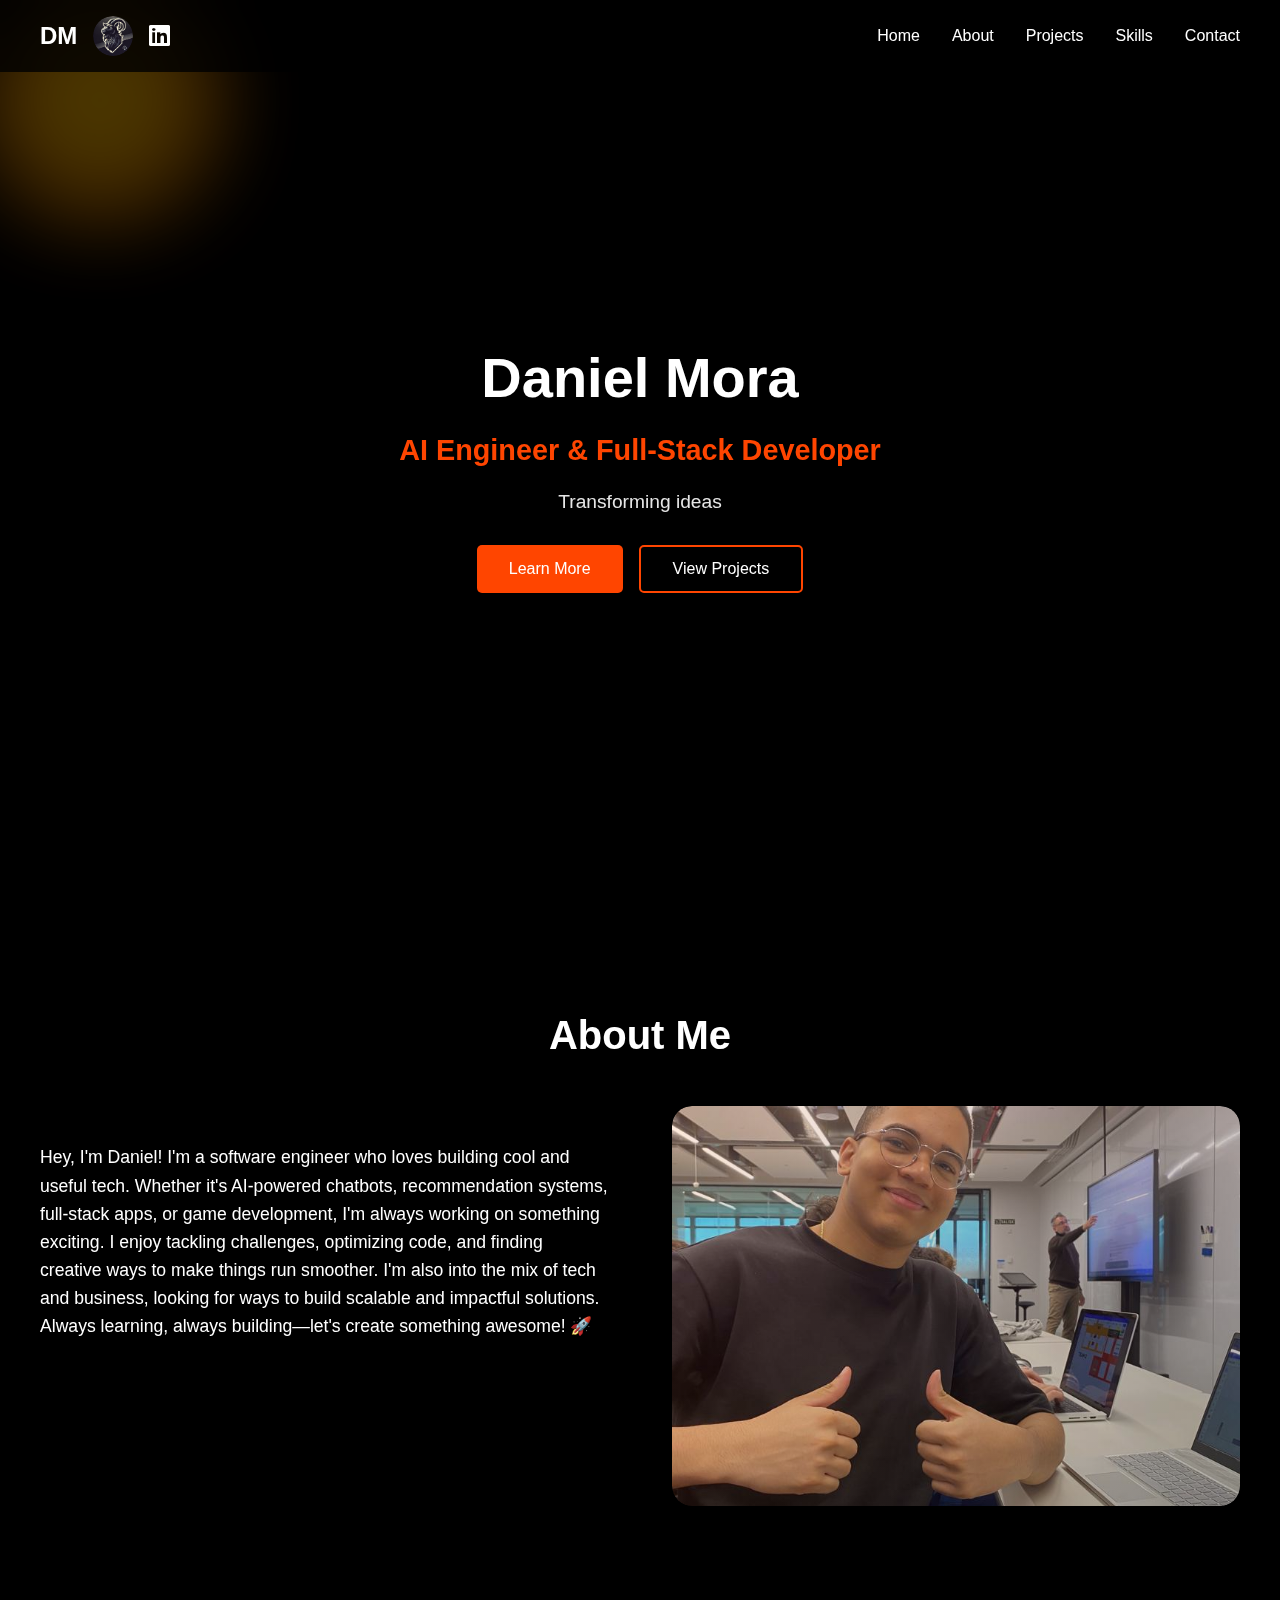
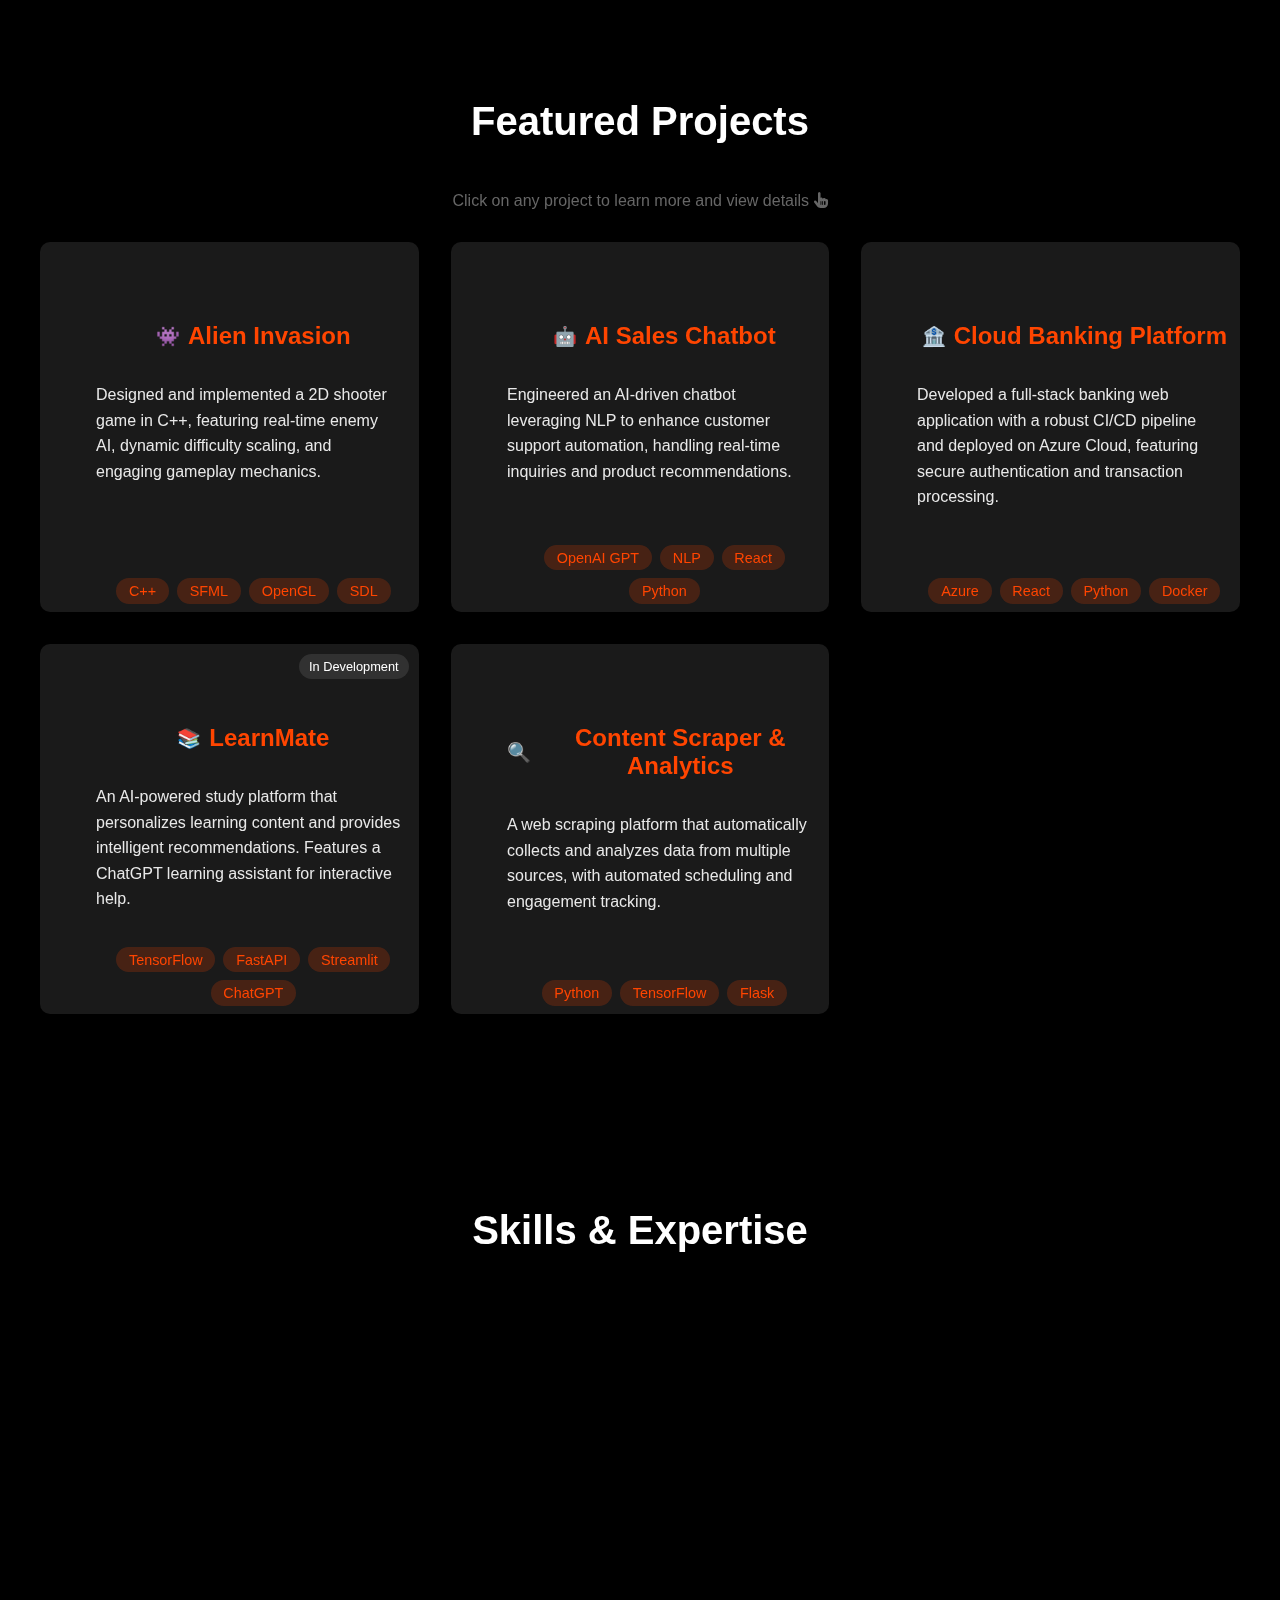
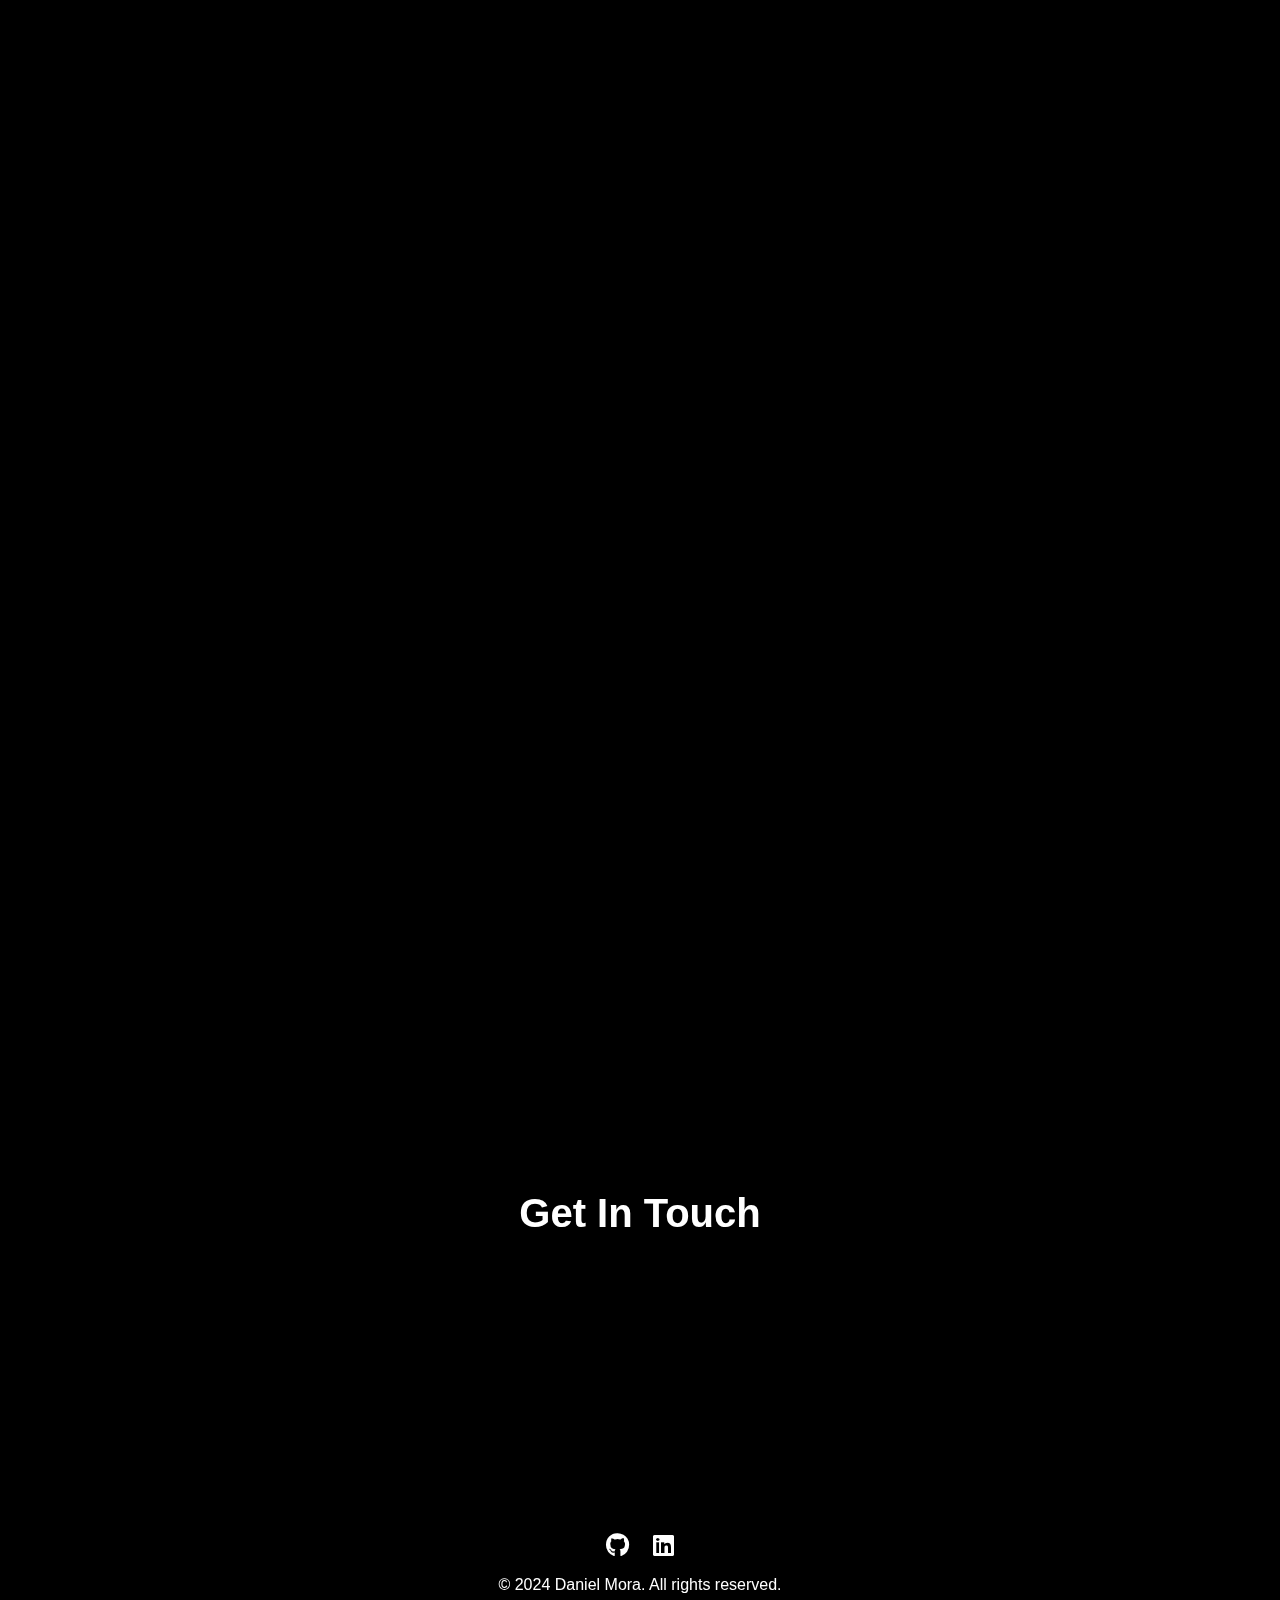
<file: index.html>
<!DOCTYPE html>
<html lang="en">
<head>
    <meta charset="UTF-8">
    <meta name="viewport" content="width=device-width, initial-scale=1.0">
    <title>Daniel Mora - AI & Software Engineer</title>
    <link rel="stylesheet" href="css-files/style.css">
    <link rel="stylesheet" href="https://cdnjs.cloudflare.com/ajax/libs/font-awesome/6.0.0/css/all.min.css">
    <link rel="icon" href="images/favicon.png" type="image/png">
</head>
<body>
    <!-- Add blobs to simulate the lava lamp -->
    <div class="lava-lamp">
        <div class="blob"></div>
        <div class="blob"></div>
        <div class="blob"></div>
    </div>

    <!-- Navigation -->
    <nav class="navbar">
        <div class="nav-content">
            <div class="logo-section">
                <div class="logo">DM</div>
                <div class="social-nav">
                    <a href="https://github.com/daMS2005" target="_blank" class="github-link">
                        <img src="images/githubpfp.png" alt="GitHub Profile" class="github-profile-pic">
                    </a>
                    <a href="https://www.linkedin.com/in/daniel-arturo-mora-00747524b/" target="_blank" class="linkedin-nav">
                        <i class="fab fa-linkedin"></i>
                    </a>
                </div>
            </div>
            <ul class="nav-links">
                <li><a href="#home">Home</a></li>
                <li><a href="#aboutMe">About</a></li>
                <li><a href="#projects">Projects</a></li>
                <li><a href="#skills">Skills</a></li>
                <li><a href="#contact">Contact</a></li>
            </ul>
        </div>
    </nav>

    <!-- Hero Section -->
    <section id="home" class="hero">
        <div class="hero-content">
            <h1>Daniel Mora</h1>
            <h2>AI Engineer & Full-Stack Developer</h2>
            <p class="tagline">Transforming ideas into intelligent solutions through AI and innovative technology</p>
            <div class="cta-buttons">
                <button id="learnMoreBtn" class="primary-btn">Learn More</button>
                <button id="viewProjectsBtn" class="secondary-btn" aria-label="View my projects">View Projects</button>
            </div>
        </div>
    </section>

    <!-- About Me Section -->
    <section id="aboutMe" class="section">
        <div class="container">
            <h2>About Me</h2>
            <div class="about-content">
                <div class="about-text">
                    <p>
                        Hey, I'm Daniel! I'm a software engineer who loves building cool and useful tech. Whether it's AI-powered chatbots, recommendation systems, full-stack apps, or game development, I'm always working on something exciting. I enjoy tackling challenges, optimizing code, and finding creative ways to make things run smoother. I'm also into the mix of tech and business, looking for ways to build scalable and impactful solutions. Always learning, always building—let's create something awesome! 🚀
                    </p>
                    <div class="about-details">
                        <div class="detail-item">
                            <i class="fas fa-graduation-cap"></i>
                            <span>IE University</span>
                        </div>
                        <div class="detail-item">
                            <i class="fas fa-code"></i>
                            <span>AI & ML Expert</span>
                        </div>
                        <div class="detail-item">
                            <i class="fas fa-globe"></i>
                            <span>3 Languages</span>
                        </div>
                    </div>
                </div>
                <div class="about-image">
                    <img src="images/profile.png" alt="Daniel Mora - AI & Software Engineer" class="profile-image">
                    <div class="image-backdrop"></div>
                </div>
            </div>
        </div>
    </section>

    <!-- Projects Section -->
    <section id="projects" class="section">
        <div class="container">
            <h2>Featured Projects</h2>
            <p class="project-instruction" style="text-align: center; margin-bottom: 2rem; color: #666;">Click on any project to learn more and view details <i class="fas fa-hand-pointer"></i></p>
            <div class="projects-grid">
                <a href="https://github.com/daMS2005/alieninvasion" target="_blank" class="project-card">
                    <div class="card-inner">
                        <div class="card-front">
                            <h3>Alien Invasion</h3>
                            <p>Designed and implemented a 2D shooter game in C++, featuring real-time enemy AI, dynamic difficulty scaling, and engaging gameplay mechanics.</p>
                            <div class="project-tech">
                                <span>C++</span>
                                <span>SFML</span>
                                <span>OpenGL</span>
                                <span>SDL</span>
                            </div>
                        </div>
                        <div class="card-back">
                            <div class="project-screenshots">
                                <div class="screenshot-gallery">
                                    <img src="alieninvasionpics/gameplay.png" alt="Alien Invasion Gameplay" class="active">
                                    <img src="alieninvasionpics/enemies.png" alt="Alien Invasion Enemies">
                                    <img src="alieninvasionpics/shooting.png" alt="Alien Invasion Shooting Mechanics">
                                    <img src="alieninvasionpics/score.png" alt="Alien Invasion Scoring System">
                                </div>
                                <div class="screenshot-nav">
                                    <button class="prev-btn">❮</button>
                                    <button class="next-btn">❯</button>
                                </div>
                            </div>
                            <h3>Game Features</h3>
                            <ul class="feature-list">
                                <li>🎮 Real-time Enemy AI</li>
                                <li>📈 Dynamic Difficulty Scaling</li>
                                <li>🎯 Pathfinding AI</li>
                                <li>💥 Optimized Game Loop</li>
                                <li>🎨 2D Graphics & Rendering</li>
                            </ul>
                            <h3>Technologies Used</h3>
                            <ul class="tech-list">
                                <li>C++: Object-oriented programming</li>
                                <li>SFML: Game development framework</li>
                                <li>OpenGL & SDL: Graphics & rendering</li>
                                <li>GitHub: Version control</li>
                            </ul>
                        </div>
                    </div>
                </a>
                <a href="https://github.com/daMS2005/AI_BotAssistent_Personality" target="_blank" class="project-card">
                    <div class="card-inner">
                        <div class="card-front">
                            <h3>AI Sales Chatbot</h3>
                            <p>Engineered an AI-driven chatbot leveraging NLP to enhance customer support automation, handling real-time inquiries and product recommendations.</p>
                            <div class="project-tech">
                                <span>OpenAI GPT</span>
                                <span>NLP</span>
                                <span>React</span>
                                <span>Python</span>
                            </div>
                        </div>
                        <div class="card-back">
                            <h3>Features</h3>
                            <ul class="feature-list">
                                <li>🤖 Real-time Customer Support</li>
                                <li>💬 Natural Language Processing</li>
                                <li>🛍️ Product Recommendations</li>
                                <li>📱 Multi-platform Integration</li>
                                <li>📊 Analytics Dashboard</li>
                            </ul>
                            <h3>Technologies Used</h3>
                            <ul class="tech-list">
                                <li>AI & NLP: OpenAI GPT, spaCy, NLTK</li>
                                <li>Backend: Python (Flask, FastAPI)</li>
                                <li>Frontend: React.js, Next.js</li>
                                <li>Cloud: AWS Lambda, Firebase</li>
                                <li>Database: MongoDB, Redis</li>
                            </ul>
                        </div>
                    </div>
                </a>
                <a href="https://github.com/IE-BestBank" target="_blank" class="project-card">
                    <div class="card-inner">
                        <div class="card-front">
                            <h3>Cloud Banking Platform</h3>
                            <p>Developed a full-stack banking web application with a robust CI/CD pipeline and deployed on Azure Cloud, featuring secure authentication and transaction processing.</p>
                            <div class="project-tech">
                                <span>Azure</span>
                                <span>React</span>
                                <span>Python</span>
                                <span>Docker</span>
                            </div>
                        </div>
                        <div class="card-back">
                            <h3>Features</h3>
                            <ul class="feature-list">
                                <li>🔒 Secure Authentication</li>
                                <li>💳 Account Management</li>
                                <li>💸 Transaction Processing</li>
                                <li>📊 Analytics Dashboard</li>
                                <li>🔄 CI/CD Pipeline</li>
                            </ul>
                            <h3>Technologies Used</h3>
                            <ul class="tech-list">
                                <li>Backend: Python (FastAPI), Node.js</li>
                                <li>Frontend: React.js, TailwindCSS</li>
                                <li>Cloud: Azure, Docker, Kubernetes</li>
                                <li>Security: OAuth2, JWT</li>
                                <li>CI/CD: GitHub Actions, Azure DevOps</li>
                            </ul>
                        </div>
                    </div>
                </a>
                <a href="https://github.com/EduRecommender/LearnMate" target="_blank" class="project-card">
                    <div class="coming-soon-tag">In Development</div>
                    <div class="card-inner">
                        <div class="card-front">
                            <h3>LearnMate</h3>
                            <p>An AI-powered study platform that personalizes learning content and provides intelligent recommendations. Features a ChatGPT learning assistant for interactive help.</p>
                            <div class="project-tech">
                                <span>TensorFlow</span>
                                <span>FastAPI</span>
                                <span>Streamlit</span>
                                <span>ChatGPT</span>
                            </div>
                        </div>
                        <div class="card-back">
                            <h3>Features</h3>
                            <ul class="feature-list">
                                <li>🤖 ChatGPT-Powered Learning Assistant</li>
                                <li>🎯 Personalized Learning Recommendations</li>
                                <li>📊 Performance Analytics</li>
                                <li>🔄 Cross-Model Validation</li>
                                <li>🌐 Multi-Platform Integration</li>
                            </ul>
                            <h3>Technologies Used</h3>
                            <ul class="tech-list">
                                <li>ML & AI: TensorFlow, Scikit-Learn, Collaborative & Content-Based Filtering</li>
                                <li>NLP: ChatGPT, spaCy, NLTK, Hugging Face Transformers</li>
                                <li>Cross-Model: DeepSeek</li>
                                <li>Backend: Python (FastAPI, Flask)</li>
                                <li>Frontend: Streamlit</li>
                                <li>APIs: OpenAI (ChatGPT), Google Books, YouTube Data, Deepseek</li>
                            </ul>
                        </div>
                    </div>
                </a>
                <div class="project-card" onclick="showPrivateRepoPopup()">
                    <div class="card-inner">
                        <div class="card-front">
                            <h3>Content Scraper & Analytics</h3>
                            <p>A web scraping platform that automatically collects and analyzes data from multiple sources, with automated scheduling and engagement tracking.</p>
                            <div class="project-tech">
                                <span>Python</span>
                                <span>TensorFlow</span>
            
                                <span>Flask</span>
                            </div>
                        </div>
                        <div class="card-back">
                            <h3>Features</h3>
                            <ul class="feature-list">
                                <li>🌐 Web Scraping & Data Extraction</li>
                                <li>📊 Data Processing & Analytics</li>
                                <li>🤖 AI-Driven Content Creation</li>
                                <li>📈 Engagement Tracking</li>
                                <li>🔄 Automated Task Scheduling</li>
                            </ul>
                            <h3>Technologies Used</h3>
                            <ul class="tech-list">
                                <li>Web Scraping: BeautifulSoup, Scrapy, Selenium</li>
                                <li>Data Processing: Pandas, NumPy, Apache Spark</li>
                                <li>AI & ML: TensorFlow, OpenAI GPT</li>
                                <li>Cloud: AWS S3, Google Cloud Functions</li>
                                <li>Backend: Python (Flask), Celery</li>
                                <li>Database: PostgreSQL, Firebase Firestore</li>
                            </ul>
                        </div>
                    </div>
                </div>
            </div>
        </div>
    </section>

    <!-- Popup Modal -->
    <div id="comingSoonModal" class="modal">
        <div class="modal-content">
            <span class="close-modal">&times;</span>
            <h3>Private Repository</h3>
            <p>This project is currently in a private repository. Please contact me for more information or to view the code.</p>
        </div>
    </div>

    <!-- Skills Section -->
    <section id="skills" class="section">
        <div class="container">
            <h2>Skills & Expertise</h2>
            <div class="skills-grid">
                <div class="skill-category">
                    <h3>Programming & Development</h3>
                    <div class="skill-subcategory">
                        <h4>Languages</h4>
                        <ul>
                            <li>Python (Advanced)</li>
                            <li>C++ (Intermediate)</li>
                            <li>JavaScript (Intermediate)</li>
                            <li>SQL (Advanced)</li>
                        </ul>
                    </div>
                    <div class="skill-subcategory">
                        <h4>Backend Development</h4>
                        <ul>
                            <li>Python (FastAPI, Flask)</li>
                            <li>Node.js (Intermediate)</li>
                        </ul>
                    </div>
                    <div class="skill-subcategory">
                        <h4>Frontend Development</h4>
                        <ul>
                            <li>Vue.js</li>
                        </ul>
                    </div>
                    <div class="skill-subcategory">
                        <h4>Cloud & DevOps</h4>
                        <ul>
                            <li>Azure</li>
                            <li>Bicep (Intermediate)</li>
                        </ul>
                    </div>
                    <div class="skill-subcategory">
                        <h4>Infrastructure Tools</h4>
                        <ul>
                            <li>CMake</li>
                            <li>Makefile</li>
                        </ul>
                    </div>
                </div>
                <div class="skill-category">
                    <h3>CI/CD & DevOps</h3>
                    <ul>
                        <li>GitHub Actions</li>
                        <li>Azure DevOps</li>
                        <li>Docker & Containerization</li>
                        <li>Kubernetes Orchestration</li>
                        <li>Jenkins Pipeline Automation</li>
                        <li>Infrastructure as Code (IaC)</li>
                        <li>Automated Testing Integration</li>
                        <li>Continuous Deployment</li>
                    </ul>
                </div>
                <div class="skill-category">
                    <h3>Game Development</h3>
                    <ul>
                        <li>Object-Oriented Programming (OOP)</li>
                        <li>Game Mechanics Design</li>
                        <li>SFML for Graphics Rendering</li>
                    </ul>
                </div>
                <div class="skill-category">
                    <h3>Machine Learning & AI</h3>
                    <ul>
                        <li>Natural Language Processing (NLP)</li>
                        <li>Scikit-Learn, TensorFlow</li>
                        <li>AI-based Security Models</li>
                        <li>Recommendation Systems</li>
                        <li>CrewAI for AI Chatbot Development</li>
                    </ul>
                </div>
                <div class="skill-category">
                    <h3>Data Processing & Visualization</h3>
                    <ul>
                        <li>Power BI, Tableau</li>
                        <li>Pandas, NumPy</li>
                        <li>MySQL, PostgreSQL, MongoDB</li>
                    </ul>
                </div>
                <div class="skill-category">
                    <h3>Software Testing & Automation</h3>
                    <ul>
                        <li>ML Model Testing & Hyperparameter Tuning</li>
                        <li>Debugging & Data Pipeline Optimization</li>
                        <li>Web Scraping & API Integration</li>
                    </ul>
                </div>
                <div class="skill-category">
                    <h3>Computer Skills</h3>
                    <ul>
                        <li>Photoshop (Intermediate)</li>
                        <li>Social Media Management</li>
                    </ul>
                </div>
            </div>
        </div>
    </section>

    <!-- Contact Section -->
    <section id="contact" class="section">
        <div class="container">
            <h2>Get In Touch</h2>
            <div class="contact-content" style="display: flex; justify-content: center;">
                <div class="contact-info" style="text-align: center;">
                    <div class="contact-item">
                        <i class="fas fa-envelope"></i>
                        <span>damorasoler@gmail.com</span>
                    </div>
                    <div class="contact-item">
                        <i class="fas fa-phone"></i>
                        <span>+34 614 21 17 93</span>
                    </div>
                    <div class="contact-item">
                        <i class="fas fa-map-marker-alt"></i>
                        <span>Madrid, Spain</span>
                    </div>
    
                </div>
            </div>
        </div>
    </section>

    <!-- Footer -->
    <footer>
        <div class="container">
            <div class="footer-content">
                <div class="social-links">
                    <a href="https://github.com/daMS2005" target="_blank" title="GitHub Profile"><i class="fab fa-github"></i></a>
                    <a href="https://www.linkedin.com/in/daniel-arturo-mora-00747524b/" target="_blank" title="LinkedIn Profile"><i class="fab fa-linkedin"></i></a>
                </div>
                <p>&copy; 2024 Daniel Mora. All rights reserved.</p>
            </div>
        </div>
    </footer>

    <script src="javascript-files/main.js"></script>
</body>
</html>
</file>
<file: css-files/style.css>
/* Base styles and lava lamp effect */
body {
  margin: 0;
  height: 100vh;
  background: #000;
  overflow-x: hidden;
  position: relative;
  font-family: 'Inter', -apple-system, BlinkMacSystemFont, 'Segoe UI', Roboto, sans-serif;
  color: #fff;
}

.lava-lamp {
  position: fixed;
  top: 0;
  left: 0;
  width: 100%;
  height: 100%;
  overflow: hidden;
  z-index: -1;
  opacity: 0.3;
}

.blob {
  position: absolute;
  width: 200px;
  height: 200px;
  background-color: rgba(255, 69, 0, 0.7); /* Lava-like color */
  border-radius: 50%;
  filter: blur(50px);
  animation: moveBlobs 10s infinite alternate ease-in-out;
}

.blob:nth-child(2) {
  background-color: rgba(255, 140, 0, 0.7);
  animation-duration: 12s;
}

.blob:nth-child(3) {
  background-color: rgba(255, 215, 0, 0.7);
  animation-duration: 15s;
}

@keyframes moveBlobs {
  0% {
      transform: translate(0, 0) scale(1);
  }
  100% {
      transform: translate(400px, 400px) scale(1.5);
  }
}

/* Navigation */
.navbar {
  position: fixed;
  top: 0;
  left: 0;
  width: 100%;
  background: rgba(0, 0, 0, 0.8);
  backdrop-filter: blur(10px);
  z-index: 1000;
  padding: 1rem 0;
}

.nav-content {
  max-width: 1200px;
  margin: 0 auto;
  display: flex;
  justify-content: space-between;
  align-items: center;
  padding: 0 2rem;
}

.logo {
  font-size: 1.5rem;
  font-weight: bold;
  color: #fff;
}

.nav-links {
  display: flex;
  list-style: none;
  gap: 2rem;
  margin: 0;
  padding: 0;
}

.nav-links a {
  color: #fff;
  text-decoration: none;
  transition: color 0.3s ease;
}

.nav-links a:hover {
  color: #ff4500;
}

/* Hero Section */
.hero {
  height: 100vh;
  display: flex;
  align-items: center;
  justify-content: center;
  text-align: center;
  padding: 0 2rem;
}

.hero-content {
  max-width: 800px;
}

.hero h1 {
  font-size: 3.5rem;
  margin-bottom: 1rem;
}

.hero h2 {
  font-size: 1.8rem;
  color: #ff4500;
  margin-bottom: 1.5rem;
}

.tagline {
  font-size: 1.2rem;
  margin-bottom: 2rem;
  opacity: 0.9;
}

/* Buttons */
.cta-buttons {
  display: flex;
  gap: 1rem;
  justify-content: center;
}

.primary-btn, .secondary-btn {
  padding: 0.8rem 2rem;
  border: none;
  border-radius: 5px;
  font-size: 1rem;
  cursor: pointer;
  transition: transform 0.3s ease;
}

.primary-btn {
  background: #ff4500;
  color: #fff;
}

.secondary-btn {
  background: transparent;
  border: 2px solid #ff4500;
  color: #fff;
}

.primary-btn:hover, .secondary-btn:hover {
  transform: translateY(-2px);
}

/* Sections */
.section {
  padding: 5rem 2rem;
  max-width: 1200px;
  margin: 0 auto;
}

.container {
  max-width: 1200px;
  margin: 0 auto;
}

h2 {
  font-size: 2.5rem;
  margin-bottom: 3rem;
  text-align: center;
}

/* About Section */
.about-content {
  display: grid;
  grid-template-columns: 1fr 1fr;
  gap: 4rem;
  align-items: center;
}

.about-text p {
  font-size: 1.1rem;
  line-height: 1.6;
  margin-bottom: 2rem;
}

.about-details {
  display: grid;
  grid-template-columns: repeat(3, 1fr);
  gap: 2rem;
}

.detail-item {
  text-align: center;
  padding: 1.5rem;
  background: rgba(255, 255, 255, 0.1);
  border-radius: 10px;
  transition: transform 0.3s ease;
}

.detail-item:hover {
  transform: translateY(-5px);
}

.detail-item i {
  font-size: 2rem;
  color: #ff4500;
  margin-bottom: 1rem;
}

.about-image {
  position: relative;
  width: 100%;
  height: 400px;
  display: flex;
  align-items: center;
  justify-content: center;
  overflow: hidden;
  border-radius: 20px;
  box-shadow: 0 8px 32px rgba(0, 0, 0, 0.1);
}

.profile-image {
  width: 100%;
  height: 100%;
  object-fit: cover;
  border-radius: 20px;
  transition: transform 0.3s ease;
  z-index: 1;
}

.image-backdrop {
  position: absolute;
  top: 0;
  left: 0;
  width: 100%;
  height: 100%;
  background: linear-gradient(135deg, rgba(255, 69, 0, 0.1), rgba(0, 0, 0, 0.3));
  border-radius: 20px;
  z-index: 2;
  pointer-events: none;
}

.about-image:hover .profile-image {
  transform: scale(1.05);
}

/* Projects Section */
.projects-grid {
  display: grid;
  grid-template-columns: repeat(auto-fit, minmax(300px, 1fr));
  gap: 2rem;
}

.project-card {
  background: rgba(255, 255, 255, 0.1);
  padding: 2rem;
  border-radius: 10px;
  transition: transform 0.3s ease, box-shadow 0.3s ease;
  display: flex;
  flex-direction: column;
  justify-content: space-between;
  min-height: 370px;
  text-decoration: none;
  color: inherit;
  cursor: pointer;
  position: relative;
  overflow: hidden;
  perspective: 1000px;
  box-sizing: border-box;
}

.card-inner {
  position: relative;
  width: 100%;
  height: 100%;
  text-align: center;
  transition: transform 0.8s ease;
  transform-style: preserve-3d;
  display: flex;
  align-items: center;
  justify-content: center;
  will-change: transform;
}

.project-card:hover .card-inner {
  transform: rotateY(180deg);
}

.card-front, .card-back {
  position: absolute;
  width: 100%;
  height: 100%;
  backface-visibility: hidden;
  padding: 1rem;
  left: 0;
  top: 0;
  display: flex;
  flex-direction: column;
  align-items: center;
  justify-content: center;
}

.card-back {
  background: linear-gradient(135deg, rgba(20, 20, 20, 0.95), rgba(40, 40, 40, 0.95));
  backdrop-filter: blur(10px);
  padding: 20px;
  transform: rotateY(180deg);
  overflow-y: auto;
  border-radius: 10px;
  box-shadow: 0 0 30px rgba(255, 69, 0, 0.15),
              inset 0 0 20px rgba(255, 69, 0, 0.1);
  display: flex;
  flex-direction: column;
  align-items: center;
  justify-content: flex-start;
  height: 100%;
  width: 100%;
  position: absolute;
  top: 0;
  left: 0;
  box-sizing: border-box;
  border: 1px solid rgba(255, 69, 0, 0.1);
}

.project-screenshots {
  background: linear-gradient(135deg, rgba(0, 0, 0, 0.8), rgba(255, 69, 0, 0.1));
  border-radius: 15px;
  padding: 15px;
  margin: 1rem auto;
  position: relative;
  height: 200px;
  width: 100%;
  display: flex;
  align-items: center;
  justify-content: center;
  border: 1px solid rgba(255, 69, 0, 0.2);
  box-shadow: 0 8px 32px rgba(0, 0, 0, 0.1);
  backdrop-filter: blur(10px);
}

.screenshot-gallery {
  width: 100%;
  height: 100%;
  position: relative;
  display: flex;
  align-items: center;
  justify-content: center;
  border-radius: 10px;
  overflow: hidden;
}

.screenshot-gallery img {
  position: absolute;
  width: 100%;
  height: 100%;
  object-fit: contain;
  opacity: 0;
  transition: opacity 0.5s ease;
  padding: 10px;
  max-width: 100%;
  max-height: 100%;
  margin: auto;
  border-radius: 8px;
  box-shadow: 0 4px 15px rgba(0, 0, 0, 0.2);
}

.screenshot-gallery img.active {
  opacity: 1;
  z-index: 1;
  position: relative;
  transform: scale(1.02);
  transition: transform 0.3s ease;
}

.feature-list, .tech-list {
  list-style: none;
  padding: 1.5rem;
  margin: 1rem auto;
  text-align: left;
  background: linear-gradient(135deg, rgba(30, 30, 30, 0.8), rgba(50, 50, 50, 0.8));
  border-radius: 15px;
  backdrop-filter: blur(10px);
  border: 1px solid rgba(255, 69, 0, 0.15);
  box-shadow: 0 8px 32px rgba(0, 0, 0, 0.1);
  width: 100%;
  max-width: 90%;
  display: flex;
  flex-direction: column;
  align-items: center;
  gap: 0.8rem;
}

.feature-list li, .tech-list li {
  margin: 0;
  padding: 0.8rem 1.5rem;
  position: relative;
  opacity: 0.9;
  color: #fff;
  background: linear-gradient(135deg, rgba(40, 40, 40, 0.6), rgba(60, 60, 60, 0.6));
  border-radius: 8px;
  width: 100%;
  transition: transform 0.3s ease, background-color 0.3s ease;
  display: flex;
  align-items: center;
  gap: 0.8rem;
  box-sizing: border-box;
  border: 1px solid rgba(255, 69, 0, 0.1);
}

.feature-list li:hover, .tech-list li:hover {
  transform: translateX(5px);
  background: linear-gradient(135deg, rgba(255, 69, 0, 0.1), rgba(255, 69, 0, 0.05));
  border-color: rgba(255, 69, 0, 0.2);
}

.feature-list li::before, .tech-list li::before {
  content: "•";
  color: #ff4500;
  font-size: 1.2rem;
  position: relative;
  left: 0;
}

.card-back h3 {
  color: #ff4500;
  margin: 1rem 0;
  font-size: 1.4rem;
  text-align: center;
  text-shadow: 0 0 10px rgba(255, 69, 0, 0.3);
  position: relative;
  padding-bottom: 0.5rem;
  width: 100%;
}

.card-back h3::after {
  content: "";
  position: absolute;
  bottom: 0;
  left: 50%;
  transform: translateX(-50%);
  width: 50px;
  height: 2px;
  background: linear-gradient(90deg, transparent, #ff4500, transparent);
}

.project-card:hover {
  transform: translateY(-5px);
  box-shadow: 0 10px 20px rgba(255, 69, 0, 0.2);
}

.project-card:hover::before {
  transform: translateX(100%);
}

.project-card h3 {
  color: #ff4500;
  margin-bottom: 1rem;
  font-size: 1.5rem;
  display: flex;
  align-items: center;
  gap: 0.5rem;
}

.project-card h3::before {
  content: "🎮";
  font-size: 1.2rem;
}

/* Alien Invasion Project */
.project-card:nth-child(1) h3::before {
  content: "👾";
}

/* AI Sales Chatbot Project */
.project-card:nth-child(2) h3::before {
  content: "🤖";
}

/* Cloud Banking Platform Project */
.project-card:nth-child(3) h3::before {
  content: "🏦";
}

/* LearnMate Project */
.project-card:nth-child(4) h3::before {
  content: "📚";
}

/* Content Scraper Project */
.project-card:nth-child(5) h3::before {
  content: "🔍";
}

.project-card p {
  margin-bottom: 1.5rem;
  line-height: 1.6;
  opacity: 0.9;
  flex-grow: 1;
  text-align: left;
}

.project-tech {
  display: flex;
  flex-wrap: wrap;
  gap: 0.5rem;
  margin-top: auto;
  padding-top: 1rem;
  justify-content: center;
}

.project-tech span {
  background: rgba(255, 69, 0, 0.2);
  color: #ff4500;
  padding: 0.3rem 0.8rem;
  border-radius: 15px;
  font-size: 0.9rem;
  transition: background-color 0.3s ease;
}

.project-tech span:hover {
  background: rgba(255, 69, 0, 0.3);
}

/* Skills Section */
.skills-grid {
  display: grid;
  grid-template-columns: repeat(auto-fit, minmax(300px, 1fr));
  gap: 2rem;
}

.skill-category {
  background: linear-gradient(135deg, rgba(30, 30, 30, 0.8), rgba(50, 50, 50, 0.8));
  padding: 2rem;
  border-radius: 15px;
  border: 1px solid rgba(255, 69, 0, 0.1);
  box-shadow: 0 8px 32px rgba(0, 0, 0, 0.1);
  backdrop-filter: blur(10px);
  transition: transform 0.3s ease;
}

.skill-category:hover {
  transform: translateY(-5px);
  box-shadow: 0 12px 40px rgba(255, 69, 0, 0.15);
}

.skill-category h3 {
  color: #ff4500;
  margin-bottom: 1.5rem;
  font-size: 1.4rem;
  text-align: center;
  text-shadow: 0 0 10px rgba(255, 69, 0, 0.3);
  position: relative;
  padding-bottom: 0.5rem;
}

.skill-category h3::after {
  content: "";
  position: absolute;
  bottom: 0;
  left: 50%;
  transform: translateX(-50%);
  width: 50px;
  height: 2px;
  background: linear-gradient(90deg, transparent, #ff4500, transparent);
}

.skill-subcategory {
  margin-bottom: 1.5rem;
}

.skill-subcategory:last-child {
  margin-bottom: 0;
}

.skill-subcategory h4 {
  color: rgba(255, 255, 255, 0.9);
  margin-bottom: 0.8rem;
  font-size: 1.1rem;
  text-align: left;
}

.skill-category ul {
  list-style: none;
  padding: 0;
  margin: 0;
}

.skill-category li {
  margin-bottom: 0.8rem;
  padding-left: 1.5rem;
  position: relative;
  color: rgba(255, 255, 255, 0.8);
  transition: color 0.3s ease;
}

.skill-category li:hover {
  color: #fff;
}

.skill-category li::before {
  content: "•";
  color: #ff4500;
  position: absolute;
  left: 0;
  font-size: 1.2rem;
}

/* Contact Section */
.contact-content {
  display: grid;
  grid-template-columns: 1fr 2fr;
  gap: 4rem;
}

.contact-info {
  display: flex;
  flex-direction: column;
  gap: 2rem;
}

.contact-item {
  display: flex;
  align-items: center;
  gap: 1rem;
}

.contact-item i {
  font-size: 1.5rem;
  color: #ff4500;
}

.contact-form {
  display: flex;
  flex-direction: column;
  gap: 1rem;
}

.contact-form input,
.contact-form textarea {
  padding: 1rem;
  background: rgba(255, 255, 255, 0.1);
  border: none;
  border-radius: 5px;
  color: #fff;
}

.contact-form textarea {
  height: 150px;
  resize: vertical;
}

/* Footer */
footer {
  background: rgba(0, 0, 0, 0.8);
  padding: 2rem 0;
  text-align: center;
}

.footer-content {
  max-width: 1200px;
  margin: 0 auto;
  padding: 0 2rem;
}

.social-links {
  display: flex;
  justify-content: center;
  gap: 1.5rem;
  margin-bottom: 1rem;
}

.social-links a {
  color: #fff;
  font-size: 1.5rem;
  transition: color 0.3s ease;
}

.social-links a:hover {
  color: #ff4500;
}

/* Responsive Design */
@media (max-width: 768px) {
  .nav-links {
    display: none;
  }
  
  .hero h1 {
    font-size: 2.5rem;
  }
  
  .about-content,
  .contact-content {
    grid-template-columns: 1fr;
  }
  
  .about-details {
    grid-template-columns: 1fr;
  }
  
  .cta-buttons {
    flex-direction: column;
  }
  
  .skills-grid {
    grid-template-columns: 1fr;
  }
  
  .skill-category {
    padding: 1.5rem;
  }
  
  .about-image {
    height: 300px;
    margin-top: 2rem;
  }
}

/* Modal Styles */
.modal {
    display: none;
    position: fixed;
    z-index: 1000;
    left: 0;
    top: 0;
    width: 100%;
    height: 100%;
    background-color: rgba(0, 0, 0, 0.7);
    backdrop-filter: blur(5px);
}

.modal-content {
    background: rgba(0, 0, 0, 0.9);
    margin: 15% auto;
    padding: 2rem;
    border: 1px solid #ff4500;
    border-radius: 10px;
    width: 80%;
    max-width: 500px;
    position: relative;
    animation: modalSlideIn 0.3s ease;
}

@keyframes modalSlideIn {
    from {
        transform: translateY(-100px);
        opacity: 0;
    }
    to {
        transform: translateY(0);
        opacity: 1;
    }
}

.close-modal {
    position: absolute;
    right: 1rem;
    top: 1rem;
    font-size: 1.5rem;
    cursor: pointer;
    color: #ff4500;
    transition: color 0.3s ease;
}

.close-modal:hover {
    color: #ff6347;
}

.modal-content h3 {
    color: #ff4500;
    margin-bottom: 1rem;
    text-align: center;
}

.modal-content p {
    text-align: center;
    line-height: 1.6;
}

/* Coming Soon Cards */
.project-card.coming-soon {
    cursor: pointer;
    opacity: 0.8;
    transition: opacity 0.3s ease;
}

.project-card.coming-soon:hover {
    opacity: 1;
}

.project-card.coming-soon::after {
    content: "Coming Soon";
    position: absolute;
    top: 1rem;
    right: 1rem;
    background: #ff4500;
    color: white;
    padding: 0.3rem 0.8rem;
    border-radius: 15px;
    font-size: 0.8rem;
    font-weight: bold;
}

.project-card .card-front {
    padding: 1.5rem;
    height: 100%;
    width: 100%;
    display: flex;
    flex-direction: column;
    justify-content: flex-start;
    gap: 1rem;
}

.project-card .card-front p {
    margin: 0;
    line-height: 1.6;
    overflow-y: visible;
    padding-right: 10px;
    flex: 1;
}

.project-card .card-front p::-webkit-scrollbar {
    width: 5px;
}

.project-card .card-front p::-webkit-scrollbar-track {
    background: rgba(255, 255, 255, 0.1);
    border-radius: 5px;
}

.project-card .card-front p::-webkit-scrollbar-thumb {
    background: rgba(255, 255, 255, 0.3);
    border-radius: 5px;
}

.project-card .card-front p::-webkit-scrollbar-thumb:hover {
    background: rgba(255, 255, 255, 0.5);
}

.coming-soon-tag {
    position: absolute;
    top: 10px;
    right: 10px;
    background: rgba(255, 255, 255, 0.1);
    padding: 5px 10px;
    border-radius: 15px;
    font-size: 0.8rem;
    color: #fff;
    backdrop-filter: blur(5px);
    z-index: 1;
}

.logo-section {
    display: flex;
    align-items: center;
    gap: 1rem;
}

.social-nav {
    display: flex;
    align-items: center;
    gap: 1rem;
}

.github-link {
    display: flex;
    align-items: center;
    justify-content: center;
    width: 40px;
    height: 40px;
    border-radius: 50%;
    overflow: hidden;
    transition: transform 0.3s ease;
}

.github-profile-pic {
    width: 100%;
    height: 100%;
    object-fit: cover;
    border-radius: 50%;
}

.github-link:hover {
    transform: scale(1.1);
}

.linkedin-nav {
    color: #fff;
    font-size: 1.5rem;
    transition: all 0.3s ease;
}

.linkedin-nav:hover {
    color: #ff4500;
    transform: scale(1.1);
}

@media (max-width: 768px) {
    .social-nav {
        gap: 0.5rem;
    }
    
    .github-link {
        width: 32px;
        height: 32px;
    }
    
    .linkedin-nav {
        font-size: 1.2rem;
    }
}

/* Remove flip button styles */
.flip-btn {
    display: none;
}

.card-inner.flipped {
    transform: none;
}
</file>
